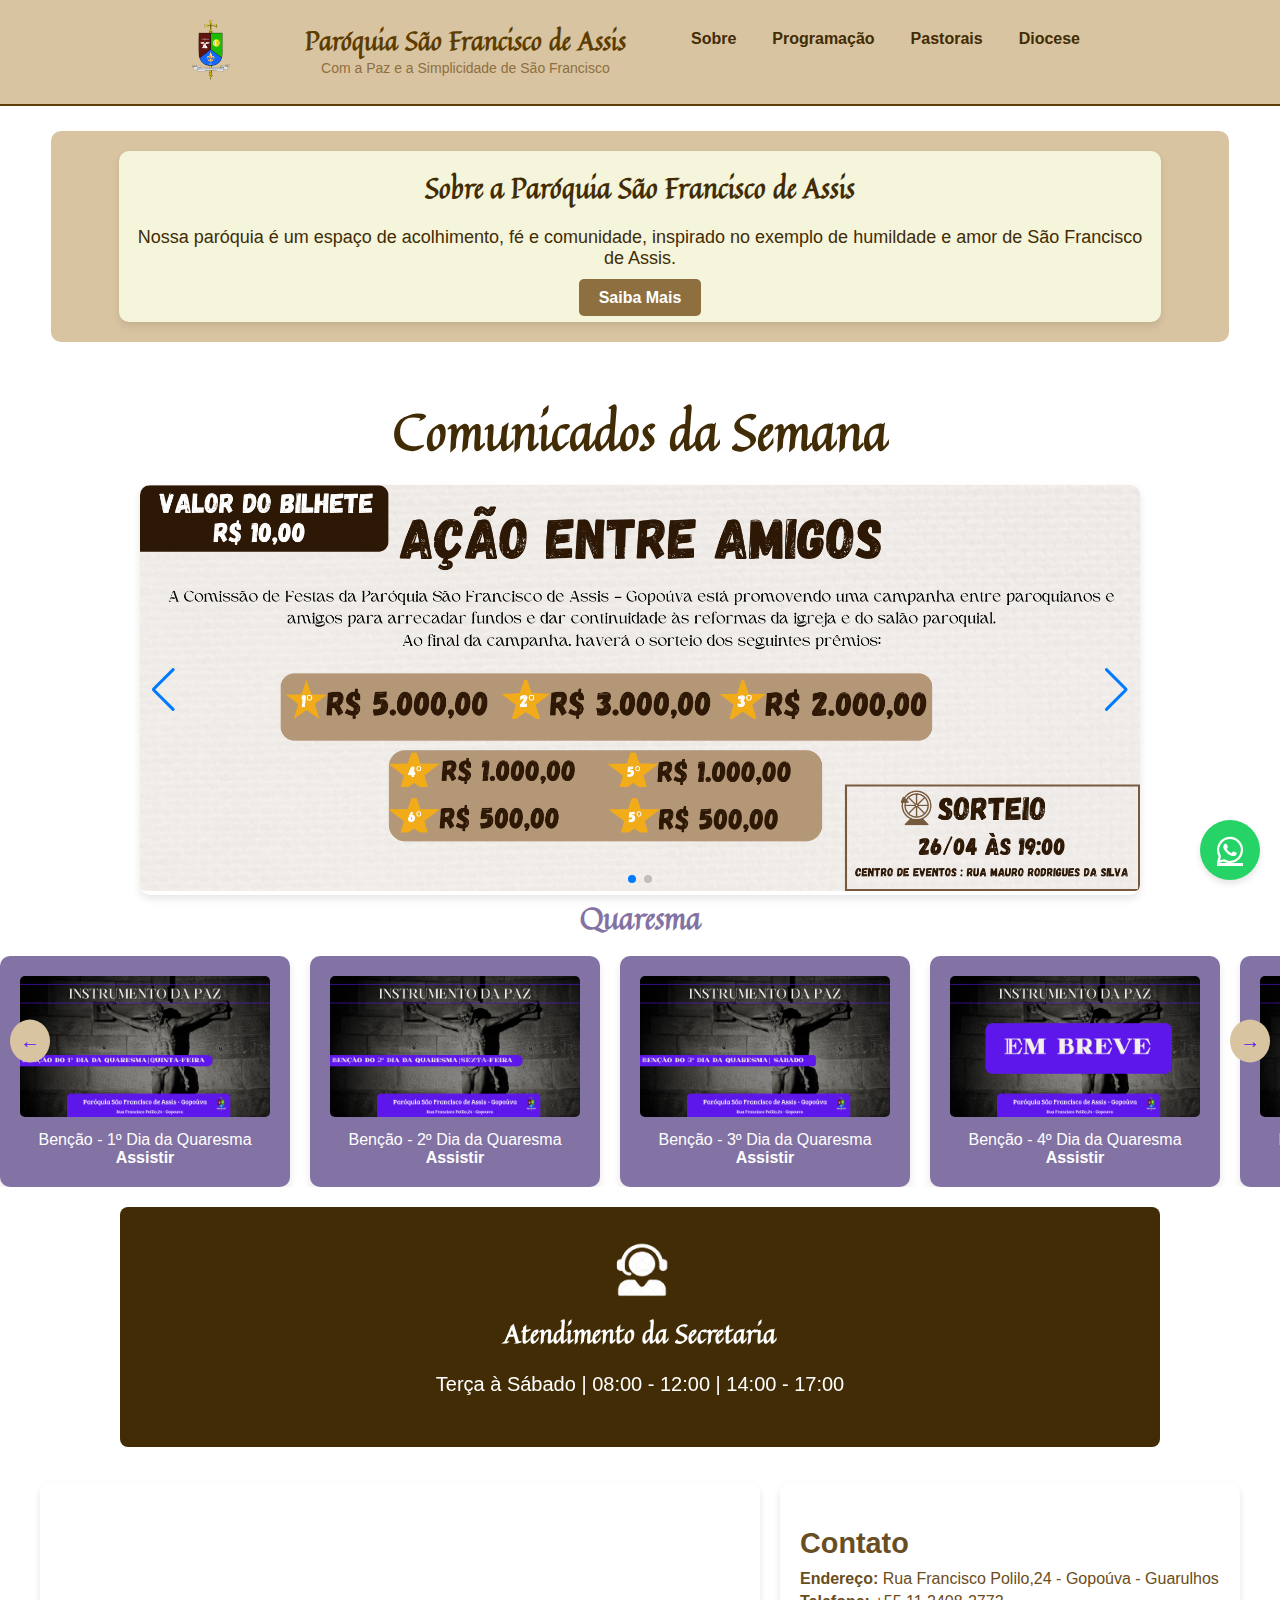
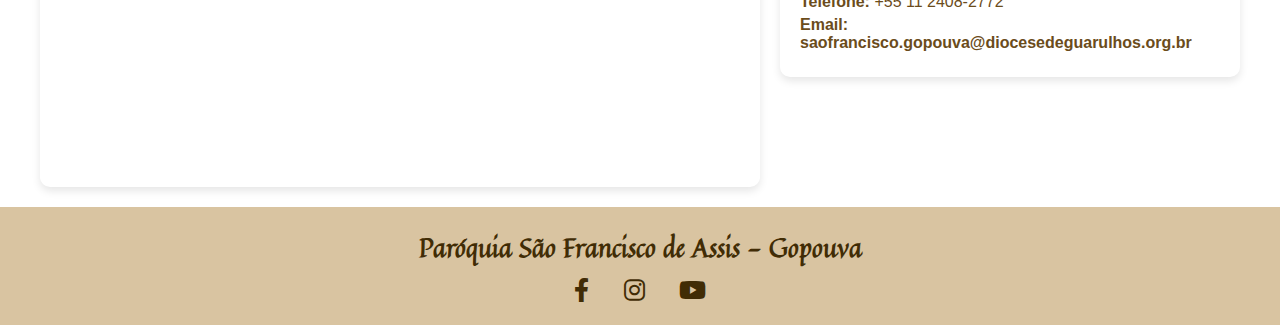
<file: index.html>
<!DOCTYPE html>
<html lang="pt-br">
<head>
    <meta charset="UTF-8">
    <meta name="viewport" content="width=device-width, initial-scale=1.0">
    <title>Paróquia São Francisco de Assis</title>
    <link rel="stylesheet" href="styles.css">
    <link href="https://cdnjs.cloudflare.com/ajax/libs/font-awesome/6.0.0-beta3/css/all.min.css" rel="stylesheet">
    <link href="https://fonts.googleapis.com/css2?family=Quintessential&display=swap" rel="stylesheet">
    <link rel="stylesheet" href="https://cdn.jsdelivr.net/npm/swiper@11/swiper-bundle.min.css">
    <script src="https://cdn.jsdelivr.net/npm/swiper@11/swiper-bundle.min.js"></script>
    <link rel="icon" href="img/favicon-16x16.png" type="image/png">
</head>
<body>
    <header>
        <div class="container">
          <div class="logo">
              <img src="img/logo.png" alt="Logo da Paróquia São Francisco de Assis">
          </div>
          <div class="site-title">
            <h2 class="titulo-destaque"><a href="index.html" class="parish-link">Paróquia São Francisco de Assis</a></h2>
            <p>Com a Paz e a Simplicidade de São Francisco</p>
          </div>
          <button class="mobile-menu-button" onclick="toggleMenu()">&#9776;</button>
    
          <nav class="menu">
            <ul class="menu-list">
                <li>
                    <a href="#">Sobre</a>
                    <ul class="dropdown-content">
                        <li><a href="sobre.html">Paróquia</a></li>
                        <li><a href="clero.html">O Clero</a></li>
                        <li><a href="padroeiro.html">O Padroeiro</a></li>
                    </ul>
                </li>
                <li><a href="programacao.html">Programação</a></li>
                <li>
                    <a href="#">Pastorais</a>
                    <ul class="dropdown-content">
                        <li><a href="pastorais.html">Pastorais</a></li>
                        <li><a href="movimentos.html">Movimentos e Equipes</a></li>
                        <li><a href="acoes.html">Ações Sociais</a></li>

                    </ul>
                </li>
                <li><a href="https://diocesedeguarulhos.org.br/">Diocese</a></li>
            </ul>
        </nav>
    
      </div>  
    </header>
    
    <!-- Seção sobre a paróquia -->
    <section class="about-parish">
        <div class="texto-container">            
            <h2 class="titulo-destaque">Sobre a Paróquia São Francisco de Assis</h2>
            <p>Nossa paróquia é um espaço de acolhimento, fé e comunidade, inspirado no exemplo de humildade e amor
                de São Francisco de Assis.
            </p>
            <a href="sobre.html" class="btn">Saiba Mais</a>
        </div>
    </section>

    <!-- Seção de acontecimentos da semana -->
   <!-- Adicione o link do Swiper.js no head do HTML -->
<link rel="stylesheet" href="https://cdn.jsdelivr.net/npm/swiper@11/swiper-bundle.min.css">
<script src="https://cdn.jsdelivr.net/npm/swiper@11/swiper-bundle.min.js"></script>

<section class="weekly-events">
    <div class="container">
        <h2 class="titulo-destaque">Comunicados da Semana</h2>
        <div class="swiper mySwiper">
            <div class="swiper-wrapper">
                <div class="swiper-slide"><img src="img/banner_ação.png" alt="Evento 1"></div>
                <div class="swiper-slide"><img src="img/misericordia.png" alt="Evento 2"></div>
            </div>
            <!-- Botões de navegação -->
            <div class="swiper-button-next"></div>
            <div class="swiper-button-prev"></div>
            <!-- Paginação -->
            <div class="swiper-pagination"></div>
        </div>
    </div>
</section>

    <!-- Seção da Quaresma -->
    <div class="weekly-events_quaresma">
        <h2 class = "titulo-destaque">Quaresma</h2>
        <div class="carousel-container">
            <button class="carousel-prev">←</button>
            <div class="events-list_quaresma">
                <div class="event-item_quaresma">
                    <img src="img/1º.png" alt="Evento 1">
                    <p>Benção - 1º Dia da Quaresma</p>
                    <a href="https://youtu.be/PxyUvkh27Vs?si=4qPpBkr817weQ1QY">Assistir</a>
                </div>
                <div class="event-item_quaresma">
                    <img src="img/2º.png" alt="Evento 2">
                    <p>Benção - 2º Dia da Quaresma</p>
                    <a href="https://youtu.be/ciZUfVFXSUs?si=TWWZqSLngGluTeG3">Assistir</a>
                </div>
                <div class="event-item_quaresma">
                    <img src="img/3º.png" alt="Evento 3">
                    <p>Benção - 3º Dia da Quaresma</p>
                    <a href="https://youtu.be/GjlzqRXJWOQ">Assistir</a>
                </div>
                <div class="event-item_quaresma">
                    <img src="img/breve.png" alt="Evento 3">
                    <p>Benção - 4º Dia da Quaresma</p>
                    <a href="https://youtu.be/GjlzqRXJWOQ">Assistir</a>
                </div>
                <div class="event-item_quaresma">
                    <img src="img/breve.png" alt="Evento 3">
                    <p>Benção - 5º Dia da Quaresma</p>
                    <a href="https://youtu.be/GjlzqRXJWOQ">Assistir</a>
                </div>
            </div>
            <button class="carousel-next">→</button>
        </div>
    </div>
    
    


    <div class="card-container">
        <div class="card">
            <div class="front">
                <img src= "img/secretaria.png">
                <h2 class="titulo-destaque1">Atendimento da Secretaria</h2>
                <p>Terça à Sábado | 08:00 - 12:00 | 14:00 - 17:00</p>
            </div>

            <div class="back">
                <img src="img/igreja-icon.png">
                <div class="info">
                    <h2 class="titulo-destaque">Confissões e atendimento do Padre</h2>
                    <p>Agendando na secretaria paroquial.</p>
                </div>
                
            </div>
            
        </div>
    </div>
<br><br>
<!-- Ícone do WhatsApp -->
<a href="https://wa.me/551124082772" class="whatsapp-icon" target="_blank" aria-label="Entre em contato pelo WhatsApp">
    <i class="fab fa-whatsapp"></i>
</a>


<div class="mapa-container">
<div class="map-container">
    <iframe 
        src="https://www.google.com/maps/embed?pb=!1m18!1m12!1m3!1d272.0243961309653!2d-46.54920531100555!3d-23.46373112752365!2m3!1f0!2f0!3f0!3m2!1i1024!2i768!4f13.1!3m3!1m2!1s0x94cef5739faea933%3A0xc653cd3306a146e0!2sPar%C3%B3quia%20S%C3%A3o%20Francisco%20de%20Assis!5e0!3m2!1spt-BR!2sbr!4v1737912767642!5m2!1spt-BR!2sbr" width="400" height="300" 
        width="100%" 
        height="100%" 
        style="border:0;" 
        allowfullscreen="" 
        loading="lazy">
    </iframe>
</div>

<div class="contato-container">
    <h2>Contato</h2>
    <p><strong>Endereço:</strong> Rua Francisco Polilo,24 - Gopoúva - Guarulhos</p>
    <p><strong>Telefone:</strong> +55 11 2408-2772</a></p>
    <p><strong>Email:</strong> <a href="mailto:saofrancisco.gopouva@diocesedeguarulhos.org.br">saofrancisco.gopouva@diocesedeguarulhos.org.br</a></p>
</div>
</div>

<footer>
    <div class="container">
        <h2 class="titulo-destaque">Paróquia São Francisco de Assis - Gopouva</h2>
        <div class="social-icons">
            <a href="https://www.facebook.com/saofranciscogopouva" target="_blank"><i class="fab fa-facebook-f"></i></a>
            <a href="https://www.instagram.com/saofranciscogopouva?igsh=MWNoNGNpdzNkYzV6bw==" target="_blank"><i class="fab fa-instagram"></i></a>
            <a href="https://www.youtube.com/@paroquiasaofranciscodeassisgop" target="_blank"><i class="fab fa-youtube"></i></a>
        </div>
    </div>
</footer>

<script>
    function toggleMenu() {
      const menu = document.querySelector('.menu');
      menu.classList.toggle('active'); // Ativa ou desativa o menu no mobile
  }
  
  // Adiciona funcionalidade de clique para exibir/ocultar submenus no mobile
  document.querySelectorAll('.menu-list > li > a').forEach(link => {
      link.addEventListener('click', function (e) {
          const parentLi = this.parentElement;
          const submenu = parentLi.querySelector('.dropdown-content');
  
          if (submenu) {
              e.preventDefault();
              parentLi.classList.toggle('open'); // Alterna a exibição do submenu
          }
      });
  });
  
  // CARROSSEL 
  document.addEventListener("DOMContentLoaded", function () {
    const prevButton = document.querySelector(".carousel-prev");
    const nextButton = document.querySelector(".carousel-next");
    const eventsList = document.querySelector(".events-list_quaresma");
    const items = document.querySelectorAll(".event-item_quaresma");
    let index = 0;

    function updateCarousel() {
        const offset = -index * 250; // Ajuste conforme o tamanho dos itens
        eventsList.style.transform = `translateX(${offset}px)`;
    }

    nextButton.addEventListener("click", () => {
        if (index < items.length - 1) {
            index++;
        } else {
            index = 0; // Volta ao início
        }
        updateCarousel();
    });

    prevButton.addEventListener("click", () => {
        if (index > 0) {
            index--;
        } else {
            index = items.length - 1; // Vai para o último item
        }
        updateCarousel();
    });
});


//banner 
var swiper = new Swiper(".mySwiper", {
        loop: true,
        autoplay: {
            delay: 3000,
            disableOnInteraction: false,
        },
        navigation: {
            nextEl: ".swiper-button-next",
            prevEl: ".swiper-button-prev",
        },
        pagination: {
            el: ".swiper-pagination",
            clickable: true,
        },
    });

  </script>
  

</body>

</html>
</file>
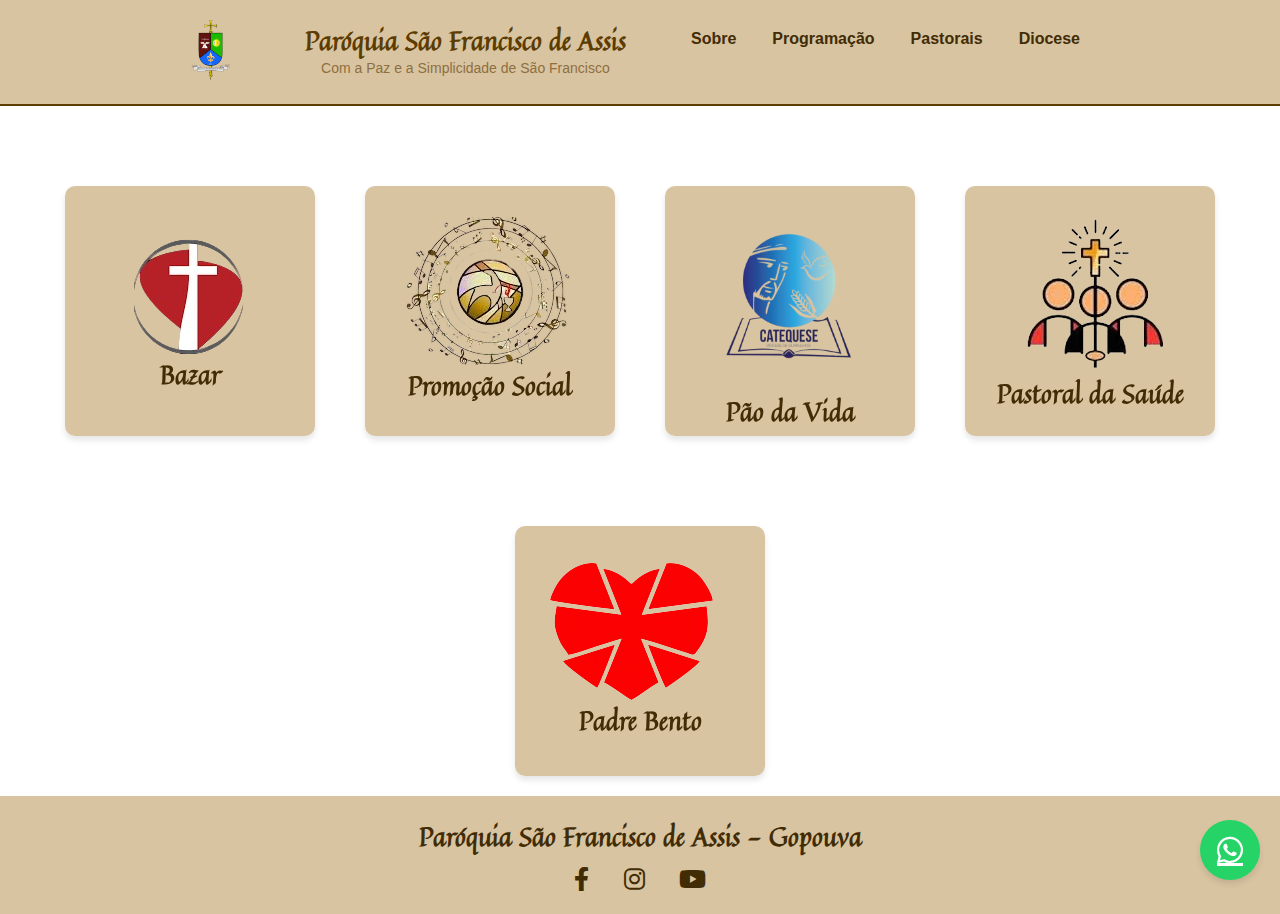
<file: acoes.html>
<!DOCTYPE html>
<html lang="pt-br">
<head>
    <meta charset="UTF-8">
    <meta name="viewport" content="width=device-width, initial-scale=1.0">
    <title>Paróquia São Francisco de Assis</title>
    <link rel="stylesheet" href="stylespastoral.css">
    <link href="https://cdnjs.cloudflare.com/ajax/libs/font-awesome/6.0.0-beta3/css/all.min.css" rel="stylesheet">
    <link href="https://fonts.googleapis.com/css2?family=Quintessential&display=swap" rel="stylesheet">
    <link rel="icon" href="img/favicon-16x16.png" type="image/png">
</head>
<body>
  <header>
    <div class="container">
      <div class="logo">
          <img src="img/logo.png" alt="Logo da Paróquia São Francisco de Assis">
      </div>
      <div class="site-title">
        <h2 class="titulo-destaque"><a href="index.html" class="parish-link">Paróquia São Francisco de Assis</a></h2>
        <p>Com a Paz e a Simplicidade de São Francisco</p>
      </div>
      <button class="mobile-menu-button" onclick="toggleMenu()">&#9776;</button>

      <nav class="menu">
        <ul class="menu-list">
            <li>
                <a href="#">Sobre</a>
                <ul class="dropdown-content">
                    <li><a href="sobre.html">Paróquia</a></li>
                    <li><a href="clero.html">O Clero</a></li>
                    <li><a href="padroeiro.html">O Padroeiro</a></li>
                </ul>
            </li>
            <li><a href="programacao.html">Programação</a></li>
            <li>
                <a href="#">Pastorais</a>
                <ul class="dropdown-content">
                    <li><a href="pastorais.html">Pastorais</a></li>
                    <li><a href="movimentos.html">Movimentos e Equipes</a></li>
                    <li><a href="acoes.html">Ações Sociais</a></li>

                </ul>
            </li>
            <li><a href="https://diocesedeguarulhos.org.br/">Diocese</a></li>
        </ul>
    </nav>

  </div>  
</header>

<br><br>
<main>
    <!-- Seção de cards -->
    <div class="pastorais-container">
        <div class="pastoral">
          <div class="pastoral-inner">
            <div class="pastoral-front">
              <img src="img/apostolado.png" alt="Apostolado">
              <p class="titulo-destaque">Bazar</p>
            </div>
            <div class="pastoral-back">
              <div class="texto-container">  
                <p>Conferir as datas</p>
              </div>
            </div>
          </div>
        </div>

        <div class="pastoral">
          <div class="pastoral-inner">
            <div class="pastoral-front">
              <img src="img/canto.png" alt="Canto Litúrgico">
              <p class="titulo-destaque">Promoção Social</p>
            </div>
            <div class="pastoral-back">
              <div class="texto-container"> 
                <p>Responsáveis pelo canto durante celebrações, enriquecendo a espiritualidade 
                 através da música.</p>
              </div>
            </div>
          </div>
        </div>

        <div class="pastoral">
          <div class="pastoral-inner">
            <div class="pastoral-front">
              <img src="img/catequese.png" alt="Catequese">
              <p class="titulo-destaque">Pão da Vida</p>
            </div>
            <div class="pastoral-back">
              <div class="texto-container">  
                <p>Preparação de crianças, jovens e adultos para sacramentos 
                  como Comunhão e Crisma.</p>
              </div>
            </div>
          </div>
        </div>

        <div class="pastoral">
          <div class="pastoral-inner">
            <div class="pastoral-front">
              <img src="img/coroinha.png" alt="Coroinhas">
              <p class="titulo-destaque">Pastoral da Saúde</p>
            </div>
            <div class="pastoral-back">
              <div class="texto-container">  
                <p>Auxiliam nas celebrações litúrgicas e aprendem sobre a 
                  liturgia da Igreja.</p>
              </div>
            </div>
          </div>
        </div>
    </div>

    <!-- Linha 2 de cards -->
    <div class="pastorais-container">
        <div class="pastoral">
          <div class="pastoral-inner">
            <div class="pastoral-front">
              <img src="img/dizimo.png" alt="Dízimo">
              <p class="titulo-destaque">Padre Bento</p>
            </div>
            <div class="pastoral-back">
              <div class="texto-container">  
                <p>Contribui para as necessidades materiais da Igreja.</p>
              </div>
            </div>
          </div>
        </div>

        
    </div>
</main>

<!-- Ícone do WhatsApp -->
<a href="https://wa.me/551124082772" class="whatsapp-icon" target="_blank" aria-label="Entre em contato pelo WhatsApp">
  <i class="fab fa-whatsapp"></i>
</a>

<footer>
    <div class="container">
        <h2 class="titulo-destaque">Paróquia São Francisco de Assis - Gopouva</h2>
        <div class="social-icons">
            <a href="https://www.facebook.com/saofranciscogopouva" target="_blank"><i class="fab fa-facebook-f"></i></a>
            <a href="https://www.instagram.com/saofranciscogopouva" target="_blank"><i class="fab fa-instagram"></i></a>
            <a href="https://www.youtube.com/@paroquiasaofranciscodeassisgop" target="_blank"><i class="fab fa-youtube"></i></a>
        </div>
    </div>
</footer>

<script>
  function toggleMenu() {
    const menu = document.querySelector('.menu');
    menu.classList.toggle('active'); // Ativa ou desativa o menu no mobile
}

// Adiciona funcionalidade de clique para exibir/ocultar submenus no mobile
document.querySelectorAll('.menu-list > li > a').forEach(link => {
    link.addEventListener('click', function (e) {
        const parentLi = this.parentElement;
        const submenu = parentLi.querySelector('.dropdown-content');

        if (submenu) {
            e.preventDefault();
            parentLi.classList.toggle('open'); // Alterna a exibição do submenu
        }
    });
});


</script>

</body>
</html>
</file>
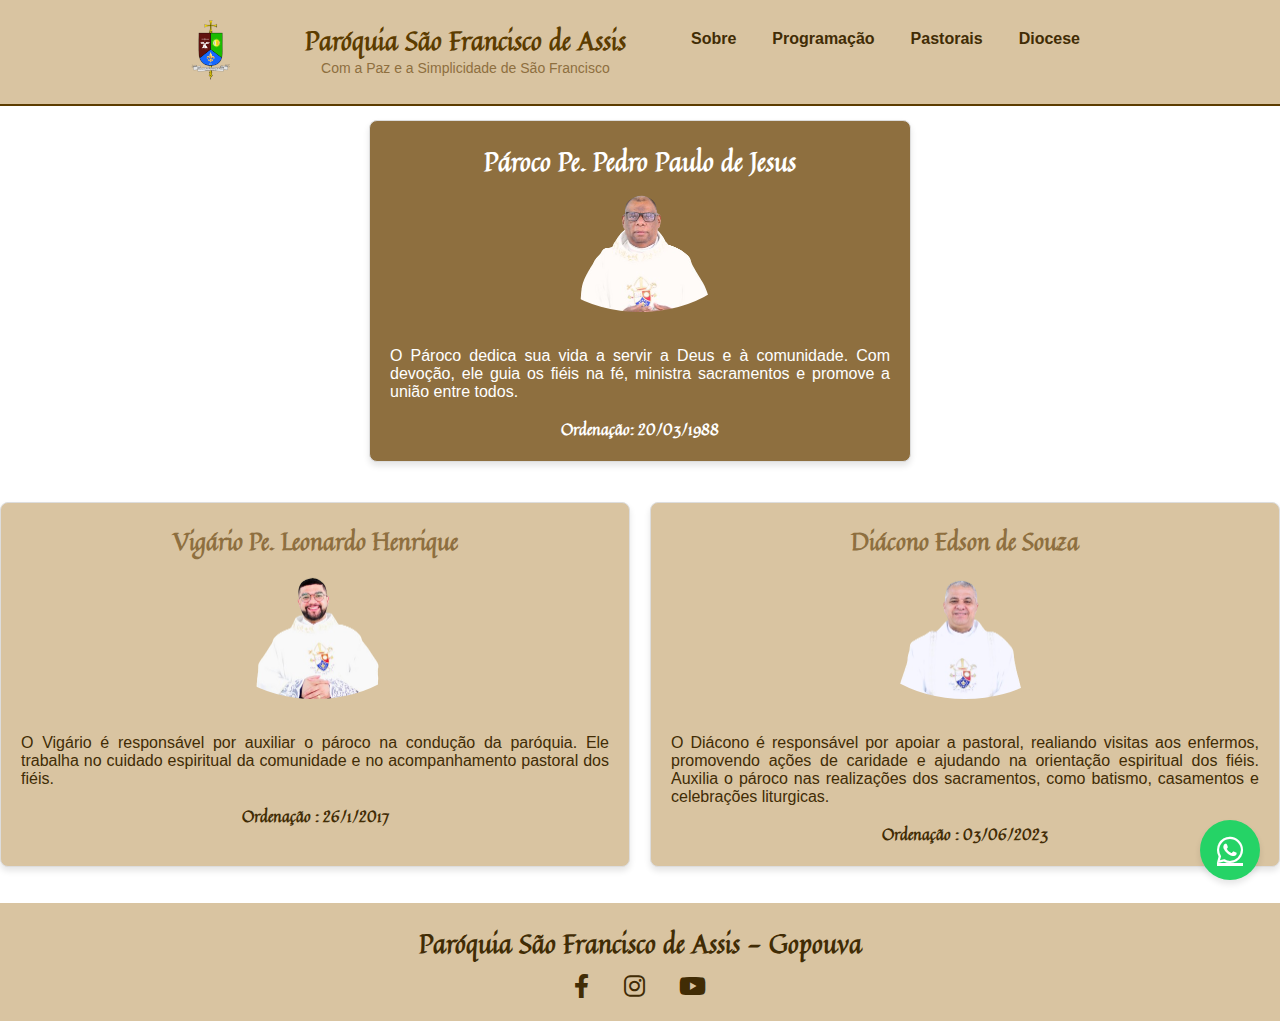
<file: clero.html>
<!DOCTYPE html>
<html lang="pt-br">
<head>
    <meta charset="UTF-8">
    <meta name="viewport" content="width=device-width, initial-scale=1.0">
    <title>Paróquia São Francisco de Assis</title>
    <link rel="stylesheet" href="styles.css">
    <link href="https://cdnjs.cloudflare.com/ajax/libs/font-awesome/6.0.0-beta3/css/all.min.css" rel="stylesheet">
    <link href="https://fonts.googleapis.com/css2?family=Quintessential&display=swap" rel="stylesheet">
    <link rel="icon" href="img/favicon-16x16.png" type="image/png">

</head>
<body>
    <header>
        <div class="container">
          <div class="logo">
              <img src="img/logo.png" alt="Logo da Paróquia São Francisco de Assis">
          </div>
          <div class="site-title">
            <h2 class="titulo-destaque"><a href="index.html" class="parish-link">Paróquia São Francisco de Assis</a></h2>
            <p>Com a Paz e a Simplicidade de São Francisco</p>
          </div>
          <button class="mobile-menu-button" onclick="toggleMenu()">&#9776;</button>
    
          <nav class="menu">
            <ul class="menu-list">
                <li>
                    <a href="#">Sobre</a>
                    <ul class="dropdown-content">
                        <li><a href="sobre.html">Paróquia</a></li>
                        <li><a href="clero.html">O Clero</a></li>
                        <li><a href="padroeiro.html">O Padroeiro</a></li>
                    </ul>
                </li>
                <li><a href="programacao.html">Programação</a></li>
                <li>
                    <a href="#">Pastorais</a>
                    <ul class="dropdown-content">
                        <li><a href="pastorais.html">Pastorais</a></li>
                        <li><a href="movimentos.html">Movimentos e Equipes</a></li>
                        <li><a href="acoes.html">Ações Sociais</a></li>

                    </ul>
                </li>
                <li><a href="https://diocesedeguarulhos.org.br/">Diocese</a></li>
            </ul>
        </nav>
    
      </div>  
    </header>
    
    
     <!-- Seção sobre o padre -->
    <section class="about-priest">
        <div class="container">
            <div class="priest-box">
                <h2 class="titulo-destaque1">Pároco Pe. Pedro Paulo de Jesus</h2>
                <img src="img/pe_pedro.png" alt="Foto do Padre">
                <p style="text-align: justify;">
                    O Pároco dedica sua vida a servir a Deus e à comunidade. 
                 Com devoção, ele guia os fiéis na fé, ministra sacramentos e promove a união entre todos.
                </p>
            <p class="titulo-destaque1">Ordenação: 20/03/1988</p>
        </div>
    </div>
    </section>


    <section class="about-team">
        <div class="container">
            <div class="team-section">
                <!-- Caixa do Vigário -->
                <div class="team-box">
                    <h3 class="titulo-destaque">Vigário Pe. Leonardo Henrique</h3>
                    <img src="img/pe_leonardo.png" alt="Foto do Vigário">
                    <p style="text-align: justify;">
                        O Vigário é responsável por auxiliar o pároco na condução da paróquia. 
                        Ele trabalha no cuidado espiritual da comunidade e no acompanhamento pastoral 
                        dos fiéis.
                    </p>
                    <p class="titulo-destaque">Ordenação : 26/1/2017 </p>
                </div>
                <!-- Caixa do Diácono -->
                <div class="team-box">
                    <h3 class="titulo-destaque">Diácono Edson de Souza</h3>
                    <img src="img/diacono.png" alt="Foto do Diácono">
                    <p style="text-align: justify;">
                        O Diácono é responsável por apoiar a pastoral, realiando visitas aos enfermos, promovendo
                        ações de caridade e ajudando na orientação espiritual dos fiéis.
                        Auxilia o pároco nas realizações dos sacramentos, como batismo, casamentos e celebrações liturgicas.
                    </p>
                    <p class="titulo-destaque">Ordenação : 03/06/2023</p>
                </div>
            </div>
        </div>
    </section><br><br>

    <!-- Ícone do WhatsApp -->
<a href="https://wa.me/551124082772" class="whatsapp-icon" target="_blank" aria-label="Entre em contato pelo WhatsApp">
    <i class="fab fa-whatsapp"></i>
</a>

    <footer>
        <div class="container">
            <h2 class="titulo-destaque">Paróquia São Francisco de Assis - Gopouva</h2>
            <div class="social-icons">
                <a href="https://www.facebook.com/saofranciscogopouva" target="_blank"><i class="fab fa-facebook-f"></i></a>
                <a href="https://www.instagram.com/saofranciscogopouva?igsh=MWNoNGNpdzNkYzV6bw==" target="_blank"><i class="fab fa-instagram"></i></a>
                <a href="https://www.youtube.com/@paroquiasaofranciscodeassisgop" target="_blank"><i class="fab fa-youtube"></i></a>
            </div>
        </div>
    </footer>

    <script>
        function toggleMenu() {
          const menu = document.querySelector('.menu');
          menu.classList.toggle('active'); // Ativa ou desativa o menu no mobile
      }
      
      // Adiciona funcionalidade de clique para exibir/ocultar submenus no mobile
      document.querySelectorAll('.menu-list > li > a').forEach(link => {
          link.addEventListener('click', function (e) {
              const parentLi = this.parentElement;
              const submenu = parentLi.querySelector('.dropdown-content');
      
              if (submenu) {
                  e.preventDefault();
                  parentLi.classList.toggle('open'); // Alterna a exibição do submenu
              }
          });
      });
      
      
      </script>

</body>
</html>
</file>
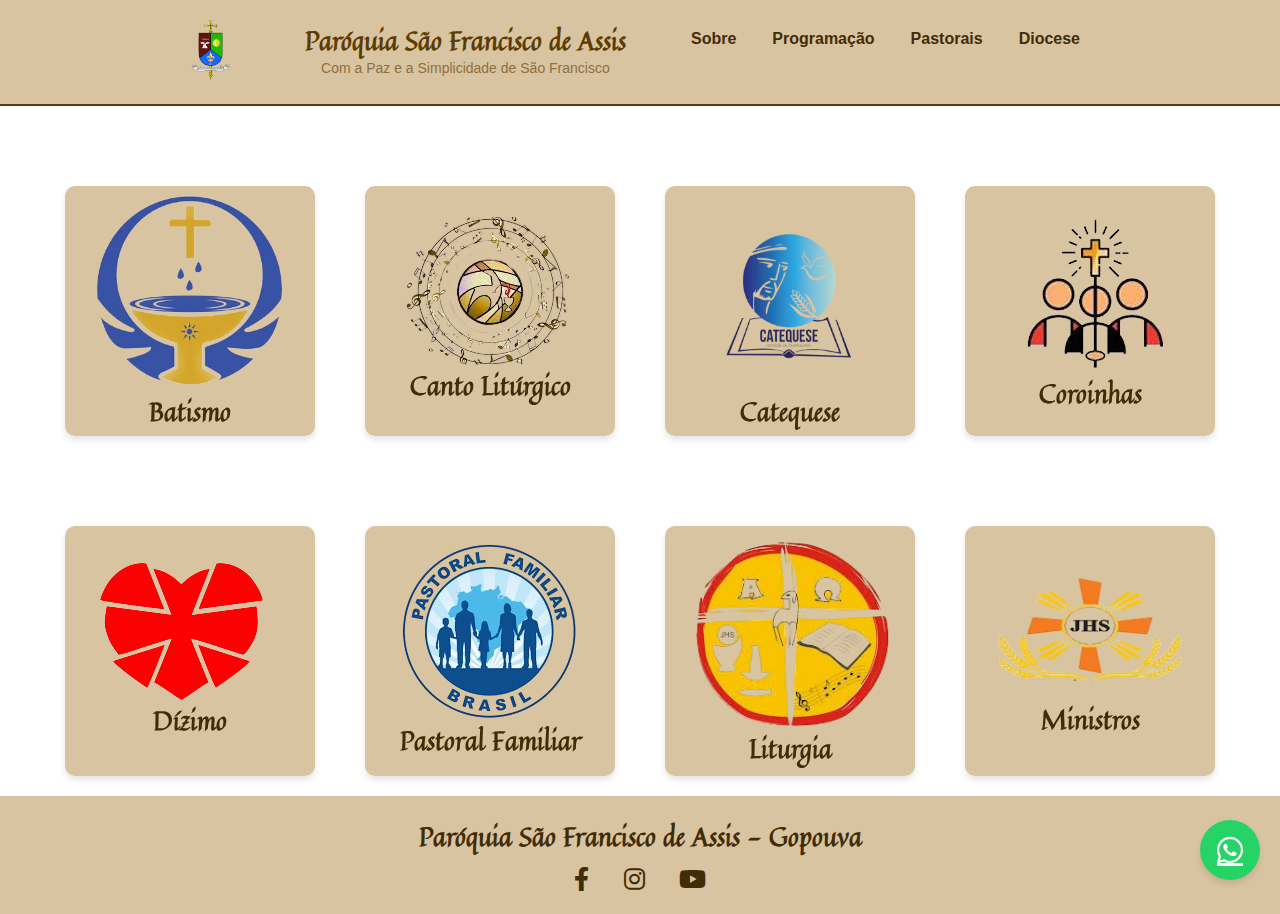
<file: pastorais.html>
<!DOCTYPE html>
<html lang="pt-br">
<head>
    <meta charset="UTF-8">
    <meta name="viewport" content="width=device-width, initial-scale=1.0">
    <title>Paróquia São Francisco de Assis</title>
    <link rel="stylesheet" href="stylespastoral.css">
    <link href="https://cdnjs.cloudflare.com/ajax/libs/font-awesome/6.0.0-beta3/css/all.min.css" rel="stylesheet">
    <link href="https://fonts.googleapis.com/css2?family=Quintessential&display=swap" rel="stylesheet">
    <link rel="icon" href="img/favicon-16x16.png" type="image/png">
</head>
<body>
  <header>
    <div class="container">
      <div class="logo">
          <img src="img/logo.png" alt="Logo da Paróquia São Francisco de Assis">
      </div>
      <div class="site-title">
        <h2 class="titulo-destaque"><a href="index.html" class="parish-link">Paróquia São Francisco de Assis</a></h2>
        <p>Com a Paz e a Simplicidade de São Francisco</p>
      </div>
      <button class="mobile-menu-button" onclick="toggleMenu()">&#9776;</button>

      <nav class="menu">
        <ul class="menu-list">
            <li>
                <a href="#">Sobre</a>
                <ul class="dropdown-content">
                    <li><a href="sobre.html">Paróquia</a></li>
                    <li><a href="clero.html">O Clero</a></li>
                    <li><a href="padroeiro.html">O Padroeiro</a></li>
                </ul>
            </li>
            <li><a href="programacao.html">Programação</a></li>
            <li>
                <a href="#">Pastorais</a>
                <ul class="dropdown-content">
                    <li><a href="pastorais.html">Pastorais</a></li>
                    <li><a href="movimentos.html">Movimentos e Equipes</a></li>
                    <li><a href="acoes.html">Ações Sociais</a></li>

                </ul>
            </li>
            <li><a href="https://diocesedeguarulhos.org.br/">Diocese</a></li>
        </ul>
    </nav>

  </div>  
</header>

<br><br>
<main>
    <!-- Seção de cards -->
    <div class="pastorais-container">
        <div class="pastoral">
          <div class="pastoral-inner">
            <div class="pastoral-front">
              <img src="img/batismo.png" alt="Batismo">
              <p class="titulo-destaque">Batismo</p>
            </div>
            <div class="pastoral-back">
              <div class="texto-container">  
                <p>Conferir as datas</p>
              </div>
            </div>
          </div>
        </div>

        <div class="pastoral">
          <div class="pastoral-inner">
            <div class="pastoral-front">
              <img src="img/canto.png" alt="Canto Litúrgico">
              <p class="titulo-destaque">Canto Litúrgico</p>
            </div>
            <div class="pastoral-back">
              <div class="texto-container"> 
                <p>Responsáveis pelo canto durante celebrações, enriquecendo a espiritualidade 
                 através da música.</p>
              </div>
            </div>
          </div>
        </div>

        <div class="pastoral">
          <div class="pastoral-inner">
            <div class="pastoral-front">
              <img src="img/catequese.png" alt="Catequese">
              <p class="titulo-destaque">Catequese</p>
            </div>
            <div class="pastoral-back">
              <div class="texto-container">  
                <p>Preparação de crianças, jovens e adultos para sacramentos 
                  como Comunhão e Crisma.</p>
              </div>
            </div>
          </div>
        </div>

        <div class="pastoral">
          <div class="pastoral-inner">
            <div class="pastoral-front">
              <img src="img/coroinha.png" alt="Coroinhas">
              <p class="titulo-destaque">Coroinhas</p>
            </div>
            <div class="pastoral-back">
              <div class="texto-container">  
                <p>Auxiliam nas celebrações litúrgicas e aprendem sobre a 
                  liturgia da Igreja.</p>
              </div>
            </div>
          </div>
        </div>
    </div>

    <!-- Linha 2 de cards -->
    <div class="pastorais-container">
        <div class="pastoral">
          <div class="pastoral-inner">
            <div class="pastoral-front">
              <img src="img/dizimo.png" alt="Dízimo">
              <p class="titulo-destaque">Dízimo</p>
            </div>
            <div class="pastoral-back">
              <div class="texto-container">  
                <p>Contribui para as necessidades materiais da Igreja.</p>
              </div>
            </div>
          </div>
        </div>

        <div class="pastoral">
          <div class="pastoral-inner">
            <div class="pastoral-front">
              <img src="img/familiar.png" alt="Pastoral Familiar">
              <p class="titulo-destaque">Pastoral Familiar</p>
            </div>
            <div class="pastoral-back">
              <div class="texto-container">  
                <p>Apoia as famílias em suas jornadas de fé e crescimento espiritual.</p>
              </div>
            </div>
          </div>
        </div>

        <div class="pastoral">
          <div class="pastoral-inner">
            <div class="pastoral-front">
              <img src="img/liturgia.png" alt="Liturgia">
              <p class="titulo-destaque">Liturgia</p>
            </div>
            <div class="pastoral-back">
              <div class="texto-container">  
                <p>Organiza as celebrações litúrgicas, garantindo a reverência e o significado espiritual.</p>
              </div>
            </div>
          </div>
        </div>

        <div class="pastoral">
          <div class="pastoral-inner">
            <div class="pastoral-front">
              <img src="img/ministros.png" alt="Ministros">
              <p class="titulo-destaque">Ministros</p>
            </div>
            <div class="pastoral-back">
              <div class="texto-container">  
                <p>Distribuem a Eucaristia e oferecem suporte espiritual aos fiéis.</p>
              </div>
            </div>
          </div>
        </div>
    </div>
</main>

<!-- Ícone do WhatsApp -->
<a href="https://wa.me/551124082772" class="whatsapp-icon" target="_blank" aria-label="Entre em contato pelo WhatsApp">
  <i class="fab fa-whatsapp"></i>
</a>

<footer>
    <div class="container">
        <h2 class="titulo-destaque">Paróquia São Francisco de Assis - Gopouva</h2>
        <div class="social-icons">
            <a href="https://www.facebook.com/saofranciscogopouva" target="_blank"><i class="fab fa-facebook-f"></i></a>
            <a href="https://www.instagram.com/saofranciscogopouva" target="_blank"><i class="fab fa-instagram"></i></a>
            <a href="https://www.youtube.com/@paroquiasaofranciscodeassisgop" target="_blank"><i class="fab fa-youtube"></i></a>
        </div>
    </div>
</footer>

<script>
  function toggleMenu() {
    const menu = document.querySelector('.menu');
    menu.classList.toggle('active'); // Ativa ou desativa o menu no mobile
}

// Adiciona funcionalidade de clique para exibir/ocultar submenus no mobile
document.querySelectorAll('.menu-list > li > a').forEach(link => {
    link.addEventListener('click', function (e) {
        const parentLi = this.parentElement;
        const submenu = parentLi.querySelector('.dropdown-content');

        if (submenu) {
            e.preventDefault();
            parentLi.classList.toggle('open'); // Alterna a exibição do submenu
        }
    });
});


</script>

</body>
</html>
</file>
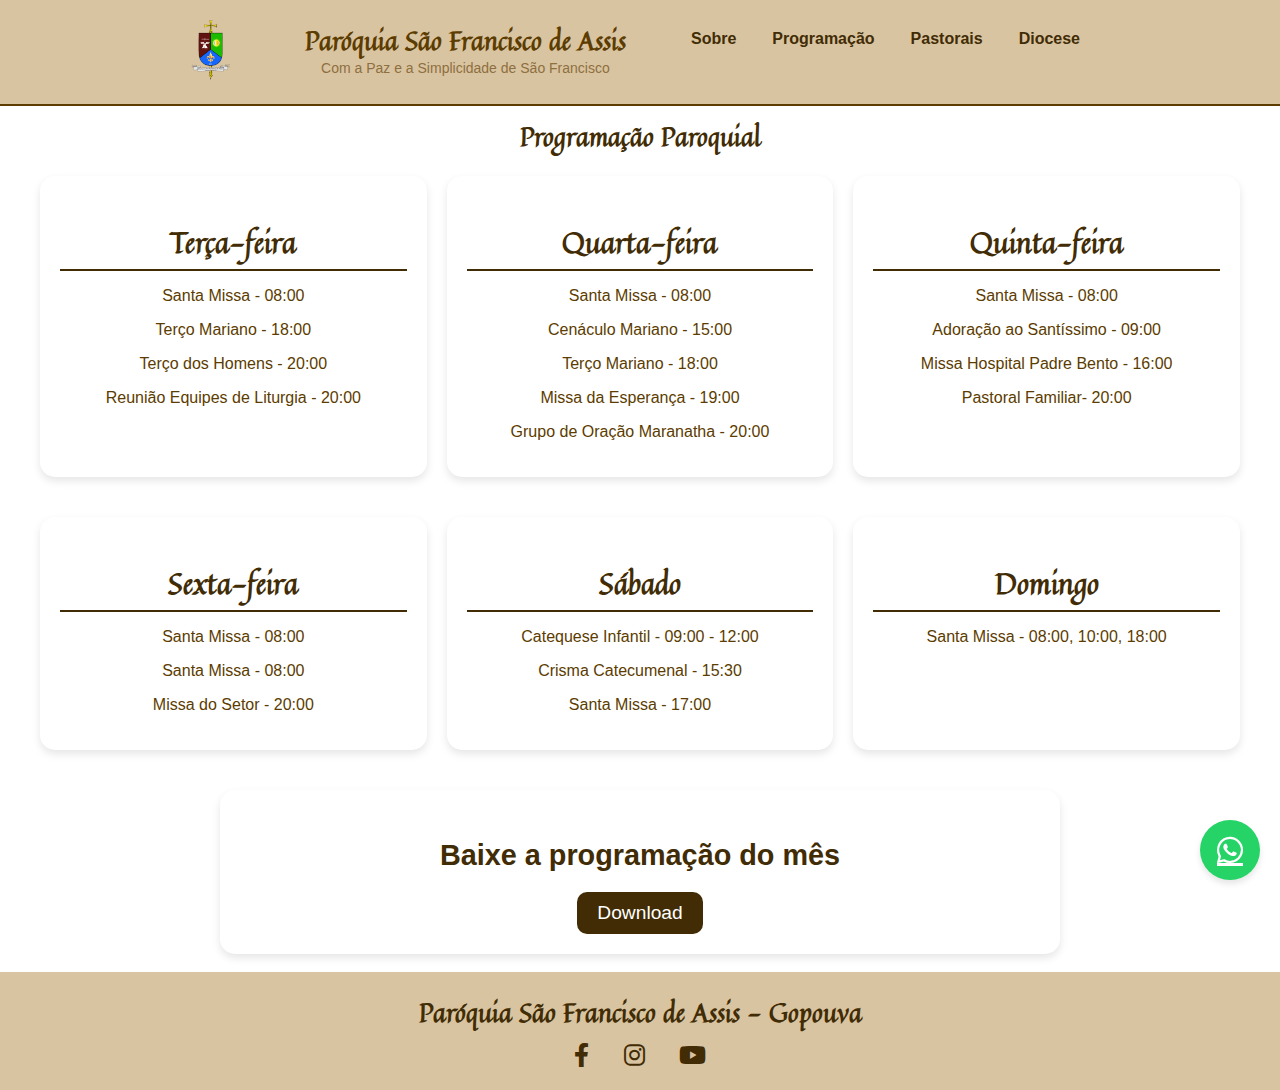
<file: programacao.html>
<!DOCTYPE html>
<html lang="pt-br">
<head>
    <meta charset="UTF-8">
    <meta name="viewport" content="width=device-width, initial-scale=1.0">
    <title>Paróquia São Francisco de Assis</title>
    <link rel="stylesheet" href="styles.css">
    <link href="https://cdnjs.cloudflare.com/ajax/libs/font-awesome/6.0.0-beta3/css/all.min.css" rel="stylesheet">
    <link href="https://fonts.googleapis.com/css2?family=Quintessential&display=swap" rel="stylesheet">
    <link rel="icon" href="img/favicon-16x16.png" type="image/png">

</head>
<body>
    <header>
        <div class="container">
          <div class="logo">
              <img src="img/logo.png" alt="Logo da Paróquia São Francisco de Assis">
          </div>
          <div class="site-title">
            <h2 class="titulo-destaque"><a href="index.html" class="parish-link">Paróquia São Francisco de Assis</a></h2>
            <p>Com a Paz e a Simplicidade de São Francisco</p>
          </div>
          <button class="mobile-menu-button" onclick="toggleMenu()">&#9776;</button>
    
          <nav class="menu">
            <ul class="menu-list">
                <li>
                    <a href="#">Sobre</a>
                    <ul class="dropdown-content">
                        <li><a href="sobre.html">Paróquia</a></li>
                        <li><a href="clero.html">O Clero</a></li>
                        <li><a href="padroeiro.html">O Padroeiro</a></li>
                    </ul>
                </li>
                <li><a href="programacao.html">Programação</a></li>
                <li>
                    <a href="#">Pastorais</a>
                    <ul class="dropdown-content">
                        <li><a href="pastorais.html">Pastorais</a></li>
                        <li><a href="movimentos.html">Movimentos e Equipes</a></li>
                        <li><a href="acoes.html">Ações Sociais</a></li>

                    </ul>
                </li>
                <li><a href="https://diocesedeguarulhos.org.br/">Diocese</a></li>
            </ul>
        </nav>
    
      </div>  
    </header>
    
</body>
    <section><br><br>
        
        <h2 class="titulo-destaque">Programação Paroquial</h2>
        <div class="schedule-container">
            <!-- Terça-feira -->
            <div class="schedule-day">
                <h2>Terça-feira</h2>
                <div class="event">
                    <p class="event-title">Santa Missa - 08:00</p>
                    <p class="event-title">Terço Mariano - 18:00</p>
                    <p class="event-time">Terço dos Homens - 20:00</p>
                    <p class="event-time">Reunião Equipes de Liturgia - 20:00</p>

                </div>
            </div>
    
            <!-- Quarta-feira -->
            <div class="schedule-day">
                <h2>Quarta-feira</h2>
                <div class="event">
                    <p class="event-title">Santa Missa - 08:00</p>
                    <p class="event-time">Cenáculo Mariano - 15:00</p>
                    <p class="event-time">Terço Mariano - 18:00</p>
                    <p class="event-time">Missa da Esperança - 19:00</p>
                    <p class="event-time">Grupo de Oração Maranatha - 20:00</p>
                </div>
            </div>
    
            <!-- Quinta-feira -->
            <div class="schedule-day">
                <h2>Quinta-feira</h2>
                <div class="event">
                    <p class="event-title">Santa Missa - 08:00</p>
                    <p class="event-time">Adoração ao Santíssimo - 09:00</p>
                    <p class="event-time">Missa Hospital Padre Bento - 16:00</p>
                    <p class="event-time">Pastoral Familiar- 20:00</p>
                </div>
            </div>
    
            <!-- Sexta-feira -->
            <div class="schedule-day">
                <h2>Sexta-feira</h2>
                <div class="event">
                    <p class="event-title">Santa Missa - 08:00</p>
                    <p class="event-title">Santa Missa - 08:00</p>
                    <p class="event-title">Missa do Setor - 20:00</p>
                </div>
            </div>
    
            <!-- Sábado -->
            <div class="schedule-day">
                <h2>Sábado</h2>
                <div class="event">
                    <p class="event-title">Catequese Infantil - 09:00 - 12:00</p>
                    <p class="event-time">Crisma Catecumenal - 15:30</p>
                    <p class="event-time">Santa Missa - 17:00</p>

                </div>
            </div>
    
            <!-- Domingo -->
            <div class="schedule-day">
                <h2>Domingo</h2>
                <div class="event">
                    <p class="event-title">Santa Missa - 08:00, 10:00, 18:00 </p>
                </div>
            </div>
        </div>
    
        <!-- Quadro de download -->
        <div class="download-container">
            <h3>Baixe a programação do mês</h3>
            <a href="img/Calendário Mensal.pdf" class="download-button" download>Download</a>
        </div>
    </section><br>
    
<!-- Ícone do WhatsApp -->
<a href="https://wa.me/551124082772" class="whatsapp-icon" target="_blank" aria-label="Entre em contato pelo WhatsApp">
    <i class="fab fa-whatsapp"></i>
</a>

    <footer>
        <div class="container">
            <h2 class="titulo-destaque">Paróquia São Francisco de Assis - Gopouva</h2>
            <div class="social-icons">
                <a href="https://www.facebook.com/saofranciscogopouva" target="_blank"><i class="fab fa-facebook-f"></i></a>
                <a href="https://www.instagram.com/saofranciscogopouva?igsh=MWNoNGNpdzNkYzV6bw==" target="_blank"><i class="fab fa-instagram"></i></a>
                <a href="https://www.youtube.com/@paroquiasaofranciscodeassisgop" target="_blank"><i class="fab fa-youtube"></i></a>
            </div>
        </div>
    </footer>

    <script>
        function toggleMenu() {
          const menu = document.querySelector('.menu');
          menu.classList.toggle('active'); // Ativa ou desativa o menu no mobile
      }
      
      // Adiciona funcionalidade de clique para exibir/ocultar submenus no mobile
      document.querySelectorAll('.menu-list > li > a').forEach(link => {
          link.addEventListener('click', function (e) {
              const parentLi = this.parentElement;
              const submenu = parentLi.querySelector('.dropdown-content');
      
              if (submenu) {
                  e.preventDefault();
                  parentLi.classList.toggle('open'); // Alterna a exibição do submenu
              }
          });
      });
      
      
      </script>
      
</body>
</html>
</file>
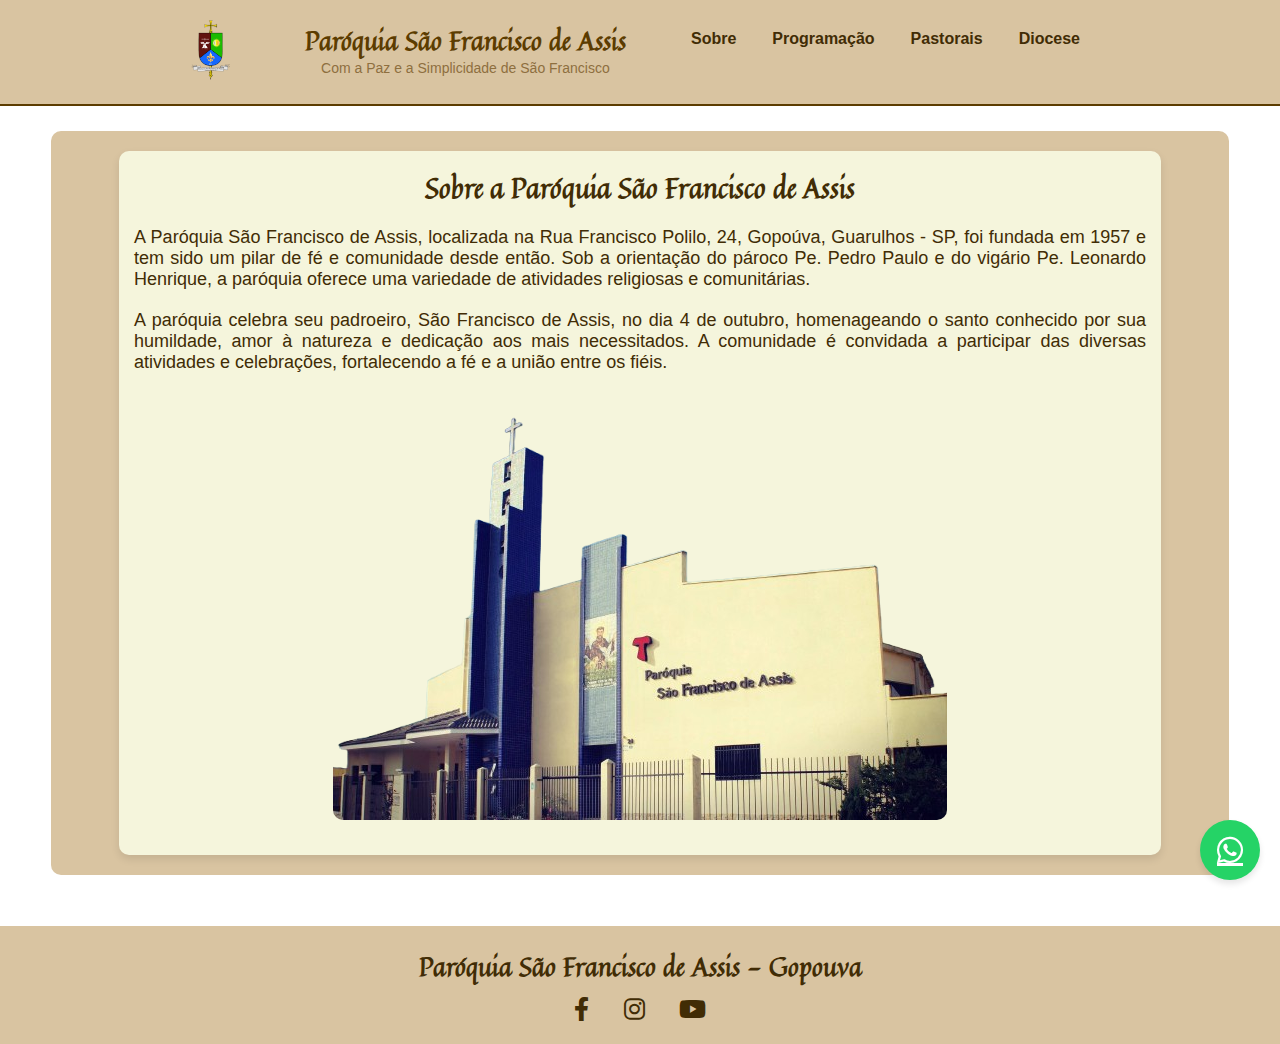
<file: sobre.html>
<!DOCTYPE html>
<html lang="pt-br">
<head>
    <meta charset="UTF-8">
    <meta name="viewport" content="width=device-width, initial-scale=1.0">
    <title>Paróquia São Francisco de Assis</title>
    <link rel="stylesheet" href="styles.css">
    <link href="https://cdnjs.cloudflare.com/ajax/libs/font-awesome/6.0.0-beta3/css/all.min.css" rel="stylesheet">
    <link href="https://fonts.googleapis.com/css2?family=Quintessential&display=swap" rel="stylesheet">
    <link rel="icon" href="img/favicon-16x16.png" type="image/png">

</head>
<body>
    <header>
        <div class="container">
          <div class="logo">
              <img src="img/logo.png" alt="Logo da Paróquia São Francisco de Assis">
          </div>
          <div class="site-title">
            <h2 class="titulo-destaque"><a href="index.html" class="parish-link">Paróquia São Francisco de Assis</a></h2>
            <p>Com a Paz e a Simplicidade de São Francisco</p>
          </div>
          <button class="mobile-menu-button" onclick="toggleMenu()">&#9776;</button>
    
          <nav class="menu">
            <ul class="menu-list">
                <li>
                    <a href="#">Sobre</a>
                    <ul class="dropdown-content">
                        <li><a href="sobre.html">Paróquia</a></li>
                        <li><a href="clero.html">O Clero</a></li>
                        <li><a href="padroeiro.html">O Padroeiro</a></li>
                    </ul>
                </li>
                <li><a href="programacao.html">Programação</a></li>
                <li>
                    <a href="#">Pastorais</a>
                    <ul class="dropdown-content">
                        <li><a href="pastorais.html">Pastorais</a></li>
                        <li><a href="movimentos.html">Movimentos e Equipes</a></li>
                        <li><a href="acoes.html">Ações Sociais</a></li>

                    </ul>
                </li>
                <li><a href="https://diocesedeguarulhos.org.br/">Diocese</a></li>
            </ul>
        </nav>
    
      </div>  
    </header>
    

    <!-- Seção sobre a paróquia -->
    <section class="about-parish">
        <div class="texto-container">
            <h2 class="titulo-destaque">Sobre a Paróquia São Francisco de Assis</h2>
            <p style="text-align: justify;">A Paróquia São Francisco de Assis, localizada na Rua Francisco Polilo, 24, Gopoúva, Guarulhos - SP, 
                foi fundada em 1957 e tem sido um pilar de fé e comunidade desde então. Sob a orientação do pároco Pe. Pedro Paulo
                 e do vigário Pe. Leonardo Henrique, a paróquia oferece uma variedade de atividades religiosas e comunitárias.
            </p>
            <p style="text-align: justify;">A paróquia celebra seu padroeiro, São Francisco de Assis, no dia 4 de outubro, 
                homenageando o santo conhecido por sua humildade, amor à natureza e dedicação aos mais necessitados.
                 A comunidade é convidada a participar das diversas atividades e celebrações, fortalecendo a fé e a união 
                 entre os fiéis.
            </p>
            <div class="imagem-container">
                <img src="img/sfa_paroquia.png" alt="Foto da paroquia">
            </div>

        </div>
    </section>

<!-- Ícone do WhatsApp -->
<a href="https://wa.me/551124082772" class="whatsapp-icon" target="_blank" aria-label="Entre em contato pelo WhatsApp">
    <i class="fab fa-whatsapp"></i>
</a>

    <footer>
        <div class="container">
            <h2 class="titulo-destaque">Paróquia São Francisco de Assis - Gopouva</h2>
            <div class="social-icons">
                <a href="https://www.facebook.com/saofranciscogopouva" target="_blank"><i class="fab fa-facebook-f"></i></a>
                <a href="https://www.instagram.com/saofranciscogopouva?igsh=MWNoNGNpdzNkYzV6bw==" target="_blank"><i class="fab fa-instagram"></i></a>
                <a href="https://www.youtube.com/@paroquiasaofranciscodeassisgop" target="_blank"><i class="fab fa-youtube"></i></a>
            </div>
        </div>
    </footer>

    <script>
        function toggleMenu() {
          const menu = document.querySelector('.menu');
          menu.classList.toggle('active'); // Ativa ou desativa o menu no mobile
      }
      
      // Adiciona funcionalidade de clique para exibir/ocultar submenus no mobile
      document.querySelectorAll('.menu-list > li > a').forEach(link => {
          link.addEventListener('click', function (e) {
              const parentLi = this.parentElement;
              const submenu = parentLi.querySelector('.dropdown-content');
      
              if (submenu) {
                  e.preventDefault();
                  parentLi.classList.toggle('open'); // Alterna a exibição do submenu
              }
          });
      });
      
      
      </script>
      
</body>
</html>
</file>
<file: styles.css>
/* Estilo geral */

/* Estilo geral */

/* Estilo para o título em destaque */
.titulo-destaque {
    font-family: 'Quintessential', cursive; /* Fonte destacada */
    font-size: 26px; /* Tamanho do título */
    font-weight: bold;
    color: #412c05;/* Cor do título */
    margin: 0; /* Remover margem */
    text-align: center; /* Centraliza o título */
}

.titulo-destaque1 {
    font-family: 'Quintessential', cursive; /* Fonte destacada */
    font-size: 26px; /* Tamanho do título */
    font-weight: bold;
    color: white;/* Cor do título */
    margin: 0; /* Remover margem */
    text-align: center; /* Centraliza o título */
}


/* Estilo para a informação comum */
.informacao-comum {
    font-family: 'Arial', sans-serif; /* Fonte comum */
    font-size: 18px; /* Tamanho da fonte */
    color: #000000; /* Cor do texto */
    text-align: center; /* Centraliza a informação */
    margin: 10px 0 0 0; /* Espaço entre o título e a informação */
}

.conteiner{
    width: 100%;
    max-width: 1200px;
    margin: 0 auto;
    padding: 0 15px;
}




body {
    font-family: 'Arial', sans-serif;
    margin: 0;
    padding: 0;
    background-color: white;
    color: #5c3c00;
}

.parish-link {
    text-decoration: none; /* Remove o sublinhado do link */
    color: #5c3c00; /* Cor do texto do título */
    font-weight: bold; /* Deixa o texto em negrito */
    transition: color 0.3s ease; /* Adiciona uma transição suave */
}

.parish-link:hover {
    color: #8e6f3f; /* Cor do link ao passar o mouse */
}


/* Cabeçalho fixo */
header {
    position: fixed; /* Torna o cabeçalho fixo no topo */
    top: 0; /* Fixa no topo da página */
    left: 0; /* Fixa a esquerda */
    width: 100%; /* Faz o cabeçalho ocupar toda a largura da página */
    background-color: #D9C4A1;
    border-bottom: 2px solid #5c3c00;
    padding: 20px 0;
    z-index: 1000; /* Garante que o cabeçalho fique sobre outros elementos */
}

header .container {
    display: flex;
    justify-content: space-between;
    align-items: inherit;
    max-width: 900px;
    margin: 0 auto;
    padding: 0 20px;
}

header .logo img {
    height: 60px;
}

header .site-title {
    text-align: center;
    flex-grow: 1;
    margin-left: 20px;
}

header .site-title h1 {
    font-size: 26px;
    color: #5c3c00;
    margin-bottom: 5px;
    font-weight: bold;
}

header .site-title p {
    font-size: 14px;
    color: #8e6f3f;
    margin: 0;
}

/* Ajuste no espaçamento do conteúdo para não ficar atrás do cabeçalho fixo */
body {
    font-family: 'Arial', sans-serif;
    margin: 0;
    padding: 0;
    background-color: white;
    color: #5c3c00;
    padding-top: 80px; /* Ajuste a altura conforme necessário para o seu cabeçalho */
}

/* Estilo para o menu */
nav ul {
    list-style-type: none;
    padding: 0;
    margin: 0;
}

nav ul li {
    display: inline-block;
    position: relative;
}

nav a {
    text-decoration: none;
    padding: 10px 10px;
    display: block;
    background-color: #D9C4A1;
    color: #412c05;
    font-weight: bold;
}

/* Menu dropdown */
nav .dropdown:hover .dropdown-content {
    display: block;
}

nav .dropdown-content {
    display: none;
    position: absolute;
    top: 100%;
    left: 0;
    background-color: #D9C4A1;
    width: 200px;
}

nav .dropdown-content li {
    display: block;
}

nav .dropdown-content a {
    padding: 10px;
    background-color: #D9C4A1;
    color: #412c05;
    font-weight: normal;
}

/* Efeito de hover no item de menu */
nav ul li:hover > a {
    background-color: #D9C4A1;
}

/* Efeito de hover nas opções do submenu */
nav .dropdown-content a:hover {
    background-color: #D9C4A1;
}

header nav ul {
    list-style: none;
    display: flex;
    gap: 20px;
}

header nav ul li {
    font-size: 16px;
}

header nav ul li a {
    text-decoration: none;
    color: #5c3c00;
    font-weight: bold;
    transition: color 0.3s ease;
}

header nav ul li a:hover {
    color: #8e6f3f;
}

.header-links {
    display: flex;
    gap: 20px;
}

.header-links a {
    text-decoration: none;
    font-size: 14px;
    color: #8e6f3f;
    font-weight: bold;
    border: 1px solid #8e6f3f;
    padding: 5px 12px;
    border-radius: 5px;
    transition: background-color 0.3s ease, color 0.3s ease;
}

.header-links a:hover {
    background-color: #8e6f3f;
    color: #fff;
}

/* Seção sobre a paróquia */

.texto-container {
    max-width: 90%; /* Limita a largura do texto dentro da caixa */
    margin: 0 auto; /* Centraliza a caixa na página */
    padding: 15px; /* Adiciona espaçamento interno */
    background-color: #f5f5dc; /* Cor de fundo para a caixa */
    border-radius: 10px; /* Bordas arredondadas */
    box-shadow: 0 4px 8px rgba(0, 0, 0, 0.1); /* Adiciona uma leve sombra */
    overflow-wrap: break-word; /* Quebra palavras longas */
    word-wrap: break-word; /* Compatibilidade com navegadores mais antigos */
    overflow: hidden; /* Garante que o conteúdo não ultrapasse a caixa */
    box-sizing: border-box; /* Inclui padding no tamanho total da caixa */
}


.imagem-container {
    display: flex;
    justify-content: center; /* Centraliza horizontalmente */
    align-items: center; /* Centraliza verticalmente */
    padding: 20px; /* Adiciona espaçamento ao redor */
}

.imagem-container img {
    max-width: 100%; /* Garante que a imagem se ajuste ao tamanho do contêiner */
    height: auto; /* Mantém a proporção */
    border-radius: 10px; /* Arredonda as bordas da imagem */
}



.about-parish {
    background-color: #D9C4A1;
    padding: 20px 10px;
    border-radius: 10px;
    margin: 51px ;
    text-align: center;
}

.about-parish h2 {
    color: #412c05;
    font-size: 28px;
    margin-bottom: 15px;
}

.about-parish p {
    color: #412c05;
    font-size: 18px;
    margin-bottom: 20px;
}

.about-parish .container{
    width: 100%;
    max-width: 900px;
    margin: 0 auto;
    padding: 0 15px;
}

.about-parish .container img{
    width: 100%;
    max-width: 400px;
    height: auto;
    margin: 20px auto;
}

.about-parish .btn {
    text-decoration: none;
    background-color: #8e6f3f;
    color: #fff;
    padding: 10px 20px;
    border-radius: 5px;
    font-weight: bold;
    transition: background-color 0.3s ease;
}

.about-parish .btn:hover {
    background-color: #412c05;
}

/*SOBRE O PADRE*/ 
.about-priest {
    display: flex;
    justify-content: center;
    align-items: center;
    margin: 40px 0;
}

.about-priest img, 
.about-priest .team-box img{
    width: 120px;
    height: auto;
    border-radius: 9px;
    margin-bottom: 10px;
}

.priest-box {
    max-width: 500px;
    text-align: center;
    background-color: #8e6f3f;
    padding: 20px;
    border: 1px solid #ddd;
    border-radius: 8px;
    box-shadow: 0 4px 6px rgba(0, 0, 0, 0.1);
}

.priest-box img {
    width: 100%;
    max-width: 200px;
    border-radius: 50%;
    margin-bottom: 15px;
}

.priest-box p {
    font-size: 1em;
    color: white;
}


/*CAIXA VIGÁRIO E DIACONO */
.team-section {
    display: flex;
    justify-content: space-between;
    gap: 20px;
    margin-top: 20px;
}

.team-box {
    flex: 1;
    background-color: #D9C4A1;
    padding: 20px;
    border: 1px solid #ddd;
    border-radius: 8px;
    text-align: center;
    box-shadow: 0 4px 6px rgba(0, 0, 0, 0.1);
}

.team-box img {
    width: 100%;
    max-width: 200px;
    border-radius: 50%;
    margin-bottom: 15px;
}

.team-box h3 {
    font-size: 1.5em;
    margin-bottom: 10px;
    color: #8e6f3f;
}

.team-box p {
    font-size: 1em;
    color: #412c05;
}


/* Seção de acontecimentos da semana */
.weekly-events {
    margin-bottom: 40px;
    max-width: 1000px;
    margin: auto;
}

.weekly-events h2 {
    color: #412c05;
    text-align: center;
    font-size: 50px;
    margin-bottom: 15px;
}

.swiper {
    width: 100%;
    border-radius: 10px;
    box-shadow: 0 4px 8px rgba(0, 0, 0, 0.1);
}

.swiper-slide img {
    width: 100%;
    border-radius: 5px;
}

.swiper-button-next, .swiper-button-prev {
    color: #412c05;
}

.swiper-pagination-bullet-active :hover{
    color: #412c05;
}
.swiper-pagination-bullet-active {
    background-color: #412c05;
}

/* Evento QUARESMA */

/* Seção de acontecimentos da semana */
/* Seção de acontecimentos da semana */
.weekly-events_quaresma {
    margin-bottom: 40px;
    position: relative;
}

.weekly-events_quaresma  h2 {
    color:#8372a4;
    text-align: center;
    font-size: 30px;
    margin-bottom: 15px;
}

/* Contêiner do carrossel */
.carousel-container {
    display: flex;
    align-items: center;
    position: center;
    overflow: hidden; /* Esconde itens fora da área visível */
}

.carousel-prev, .carousel-next {
    background-color: #D9C4A1;
    border: none;
    padding: 10px;
    font-size: 20px;
    color: #5e17eb;
    cursor: pointer;
    border-radius: 50%;
    position:absolute;
    top: 50%;
    transform: translateY(-50%);
    z-index: 10;
}

.carousel-prev {
    left: 10px;
}

.carousel-next {
    right: 10px;
}

/* Lista de eventos */
.events-list_quaresma  {
    display: flex;
    gap: 20px;
    transition: transform 0.5s ease; /* Suaviza o movimento ao mudar */
}

.event-item_quaresma  {
    background-color: #8372a4;
    padding: 20px;
    border-radius: 10px;
    width: 250px;
    text-align: center;
    box-shadow: 0 4px 8px rgba(0, 0, 0, 0.1);
    flex-shrink: 0;
}

.event-item_quaresma  img {
    width: 100%;
    border-radius: 5px;
    margin-bottom: 10px;
}

.event-item_quaresma  p {
    color: white;
    font-size: 16px;
    margin: 0;
}

.event-item_quaresma  a {
    text-decoration: none;
    color: white;
    font-weight: bold;
}





/* Card de informação */
.card-container {
    perspective: 1000px; /* Define a profundidade da visualização para o efeito de 3D */
    display: flex;
    justify-content: center; /* Centraliza o card horizontalmente */
    align-items: center; /* Centraliza o card verticalmente */
    height: 100%; /* Para ocupar toda a altura da tela */
}

.card {
    width: 1000px; /* Ajuste o tamanho do card conforme necessário */
    height: 200px; /* Ajuste o tamanho do card conforme necessário */
    position: relative;
    transform-style: preserve-3d;
    transition: transform 0.5s; /* A transição do efeito de virar */
    display: flex;
    justify-content: center;
    align-items: center;
    text-align: center;
    flex-direction: column;
}

.card:hover {
    transform: rotateY(180deg); /* A rotação do card no eixo Y ao passar o mouse */
}

.card .front {
    position: absolute;
    width: 100%;
    height: 100%;
    backface-visibility: hidden; /* Impede que o verso do card seja visível quando virado */
    display: flex;
    align-items: center;
    justify-content: center;
    font-size: 20px;
    color: white;
    border-radius: 8px;
}


.card .back {
    position: absolute;
    width: 100%;
    height: 100%;
    backface-visibility: hidden; /* Impede que o verso do card seja visível quando virado */
    display: flex;
    align-items: center;
    justify-content: center;
    font-size: 20px;
    color: black;
    border-radius: 8px;
}
.card .front {
    background-color: #8e6f3f;
}

.card .back {
    background-color: #D9C4A1;
    transform: rotateY(180deg); /* Coloca o verso do card virado para o outro lado */
}


/* Estilo para a parte de trás do card */
.card .back {
    background-color: #D9C4A1;
    transform: rotateY(180deg); /* Coloca o verso do card virado para o outro lado */
    display: flex;
    flex-direction: column;  /* Alinha o conteúdo verticalmente */
    justify-content: center; /* Centraliza o conteúdo na vertical */
    align-items: center; /* Centraliza o conteúdo na horizontal */
    text-align: center;
    padding: 20px;
}

.card .back img {
    width: 60px; /* Ajuste o tamanho do ícone */
    height: 60px;
    margin-bottom: 15px; /* Espaço entre o ícone e o texto */
}

.card .back h1 {
    font-family: 'Quintessential', cursive; /* Fonte escolhida */
    font-size: 24px;
    color: white;
    margin: 0;
}


.card .front {
    background-color: #412c05;
    display: flex;
    flex-direction: column;  /* Alinha o conteúdo verticalmente */
    justify-content: center; /* Centraliza o conteúdo na vertical */
    align-items: center; /* Centraliza o conteúdo na horizontal */
    text-align: center;
    padding: 20px;
}

.card .front img {
    width: 60px; /* Ajuste o tamanho do ícone */
    height: 60px;
    margin-bottom: 15px; /* Espaço entre o ícone e o texto */
}

.card .front h1 {
    font-family: 'Quintessential', cursive; /* Fonte escolhida */
    font-size: 24px;
    color: #D9C4A1;
    margin: 0;
}


.card img {
    width: 60px; /* Ajuste o tamanho do ícone */
    height: 60px;
    margin-bottom: 15px; /* Espaço entre o ícone e o texto */
}

.card .info {
    font-size: 18px;
}


/* estilo programação */


.schedule-day {
    margin-bottom: 20px;
}

.schedule-day h2 {
    font-family: 'Quintessential', cursive;
    font-size: 28px;
    color: #412c05;
    border-bottom: 2px solid #412c05;
    padding-bottom: 5px;
    margin-bottom: 15px;
}
  
.whatsapp-icon {
    position: fixed;
    bottom: 20px;
    right: 20px;
    background-color: #25d366;
    color: white;
    width: 60px;
    height: 60px;
    border-radius: 50%;
    display: flex;
    align-items: center;
    justify-content: center;
    box-shadow: 0 4px 6px rgba(0, 0, 0, 0.1);
    font-size: 30px;
    z-index: 1000;
}
.whatsapp-icon:hover {
    background-color: #22c35e;
    cursor: pointer;
}


.schedule-container {
    display: grid;
    grid-template-columns: repeat(auto-fit, minmax(300px, 1fr));
    gap: 20px;
    padding: 20px;
    max-width: 1200px;
    margin: 0 auto;
}

.schedule-day {
    background-color: #ffffff;
    border-radius: 15px;
    box-shadow: 0 4px 8px rgba(0, 0, 0, 0.1);
    padding: 20px;
    text-align: center;
    transition: transform 0.3s ease;
}

.schedule-day:hover {
    transform: scale(1.05);
}

.schedule-day h2 {
    font-size: 1.8rem;
    color: #412c05;
    margin-bottom: 10px;
}
 /* Quadro de download */
 .download-container {
    text-align: center;
    margin: 40px 0;
    padding: 20px;
    background-color: #ffffff;
    border-radius: 15px;
    box-shadow: 0 4px 8px rgba(0, 0, 0, 0.1);
    max-width: 800px;
    margin: 0 auto;
}

.download-container h3 {
    font-size: 1.8rem;
    color: #412c05;
    margin-bottom: 20px;
}

.download-button {
    display: inline-block;
    padding: 10px 20px;
    font-size: 1.2rem;
    color: #ffffff;
    background-color: #412c05;
    text-decoration: none;
    border-radius: 10px;
    transition: background-color 0.3s ease;
}

.download-button:hover {
    background-color: #412c05;
}

.mapa-container {
    display: flex;
    flex-direction: row; /* Mantenha a direção de linha em telas grandes */
    justify-content: space-between;
    align-items: flex-start;
    padding: 20px;
    max-width: 1200px;
    margin: 0 auto;
    gap: 20px;
}

.map-container {
    flex: 1 1 60%;
    border-radius: 10px;
    overflow: hidden;
    box-shadow: 0 4px 8px rgba(0, 0, 0, 0.1);
}

.contato-container {
    flex: 1 1 35%;
    background-color: #ffffff;
    border-radius: 10px;
    box-shadow: 0 4px 8px rgba(0, 0, 0, 0.1);
    padding: 20px;
}

.contato-container h2 {
    color: #6a4e23;
    font-size: 1.8rem;
    margin-bottom: 10px;
}

.contato-container p {
    font-size: 1rem;
    margin: 5px 0;
    color: #6b4c1b;
}

.contato-container a {
    color: #6b4c1b;
    text-decoration: none;
    font-weight: bold;
}

.contato-container a:hover {
    text-decoration: underline;
}

iframe {
    width: 100%;
    height: 300px;
    border: 0;
}

/* rodapé */ 
footer {
    background-color:#D9C4A1;
    color: #412c05;
    padding: 20px 0;
    text-align: center;
}

footer .social-icons {
    margin-top: 10px;
}

footer .social-icons a {
    color:#412c05;
    font-size: 24px;
    margin: 0 15px;
    text-decoration: none;
    transition: color 0.3s;
}

footer .social-icons a:hover {
    color: #6a4e23; /* Marrom escuro */
}




/* CABEÇALHO RESPONSIVO */

/* Botão do menu mobile */
.mobile-menu-button {
    display: none; /* Esconde por padrão */
  }


/* Estilo para links do menu */
.menu a {
    color: #412c05;
    text-decoration: none;
    font-weight: bold;
    display: block;
}

/* Estilo base do menu */
.menu {
    display: flex;
    gap: 1rem; /* Espaçamento horizontal entre os itens no desktop */
  }
  
  .menu-list {
    display: flex;
    gap: 1rem; /* Espaçamento entre itens no desktop */
  }
  
  .menu-list li {
    position: relative;
  }
  
  /* Dropdown no desktop */
  .dropdown-content {
    display: none;
    position: absolute;
    background-color: white;
    box-shadow: 0 4px 8px rgba(0, 0, 0, 0.1);
    z-index: 1000;
    top: 100%;
    left: 0;
  }
  
  .menu-list li:hover .dropdown-content {
    display: block;
  }
  
  /* Estilos responsivos */
  @media (max-width: 768px) {

    /* Botão do menu mobile */
    .mobile-menu-button {
    display: block; /* Exibe apenas no mobile */
    background: none;
    border: none;
    font-size: 1.5rem; /* Ajuste o tamanho conforme necessário */
    cursor: pointer;
    margin-left: auto; /* Alinha à direita */
  }

/* Estilo para links do menu */
    .menu a {
     color: #412c05;
    text-decoration: none;
    font-weight: bold;
    display: block;
}
    .menu {
      display: none;
      flex-direction: column; /* Exibir itens na vertical */
      background-color: #D9C4A1;
      width: 100%;
      position: absolute;
      top: 100%;
      left: 0;
      z-index: 1000;
      padding: 1rem;
    }
  
    .menu.active {
      display: flex; /* Exibir o menu ao ativar no mobile */
    }
  
    .menu-list {
      flex-direction: column; /* Lista de itens na vertical */
      gap: 0.5rem; /* Espaçamento reduzido entre itens no mobile */
    }
  
    .dropdown-content {
      position: static;
      box-shadow: none;
    }
  }

 /* Responsividade */
 @media (max-width: 768px) {
    .contato-container {
        padding: 15px;
        max-width: 90%; /* Ajusta para quase toda a largura */
        position: relative; /* Mudei para relative para ficar dentro do fluxo normal */
        z-index: 10; /* Ajuste do z-index, caso necessário */
    }

    .contato-container h2 {
        font-size: 20px;
    }

    .contato-container p {
        font-size: 14px;
    }
}

@media (max-width: 768px) {
    .contato-container {
        width: 90%; /* Garante que o formulário ocupe 90% da tela */
        margin: 0 auto; /* Centraliza o conteúdo */
    }
}

@media (max-width: 480px) {
    .contato-container {
        width: 90%; /* Ajusta a largura para 90% da tela em telas menores */
        margin: 0 auto; /* Centraliza o conteúdo */
    }
}

/*mapa*/

@media (max-width: 768px) {
    .mapa-container {
        flex-direction: column; /* Muda para coluna em telas menores */
        padding: 0; /* Remove o padding lateral para o mapa ocupar toda a largura */
        width: 100%; /* Garante que o mapa ocupe 100% da largura */
        margin: 0 auto; /* Centraliza o conteúdo */
    }

    .map-container {
        flex: 1 1 100%; /* O mapa ocupa toda a largura disponível */
        margin-top: 20px; /* Espaço entre o contato e o mapa */
        width: 90%; /* Ajusta a largura para ocupar mais espaço nas laterais */
        margin-left: auto; /* Centraliza o mapa */
        margin-right: auto; /* Centraliza o mapa */
    }
}

@media (max-width: 480px) {
    .mapa-container {
        padding: 0; /* Remove padding para ocupar toda a largura */
    }

    .map-container {
        flex: 1 1 100%; /* Garante que o mapa ocupe toda a largura */
        margin-top: 10px; /* Ajusta o espaçamento */
        width: 90%; /* Ajusta a largura para ocupar mais espaço nas laterais */
        margin-left: auto; /* Centraliza o mapa */
        margin-right: auto; /* Centraliza o mapa */
    }
}

/*clero*/
/* Ajustes para telas menores */
@media (max-width: 768px) {
    .about-priest {
        flex-direction: column; /* Organiza a seção em coluna */
        text-align: center;
    }

    .priest-box {
        max-width: 90%; /* Ajusta o tamanho para telas menores */
    }

    .team-section {
        flex-direction: column; /* Organiza a seção de equipe em coluna */
        align-items: center;
    }

    .team-box {
        max-width: 90%; /* Ajusta o tamanho das caixas de equipe */
        margin-top: 20px; /* Espaço entre as caixas */
    }
}

@media (max-width: 480px) {
    .team-box h3 {
        font-size: 1.3em; /* Reduz o tamanho do título em telas muito pequenas */
    }

    .team-box p {
        font-size: 0.9em; /* Reduz o tamanho do texto em telas menores */
    }

    .priest-box p {
        font-size: 0.9em; /* Reduz o tamanho do texto do padre em telas menores */
    }
}
</file>
<file: stylespastoral.css>
/* Estilo geral */

/* Estilo para o título em destaque */
.titulo-destaque {
    font-family: 'Quintessential', cursive; /* Fonte destacada */
    font-size: 26px; /* Tamanho do título */
    font-weight: bold;
    color: #412c05;/* Cor do título */
    margin: 0; /* Remover margem */
    text-align: center; /* Centraliza o título */
}

.titulo-destaque1 {
    font-family: 'Quintessential', cursive; /* Fonte destacada */
    font-size: 26px; /* Tamanho do título */
    font-weight: bold;
    color: white;/* Cor do título */
    margin: 0; /* Remover margem */
    text-align: center; /* Centraliza o título */
}


/* Estilo para a informação comum */
.informacao-comum {
    font-family: 'Arial', sans-serif; /* Fonte comum */
    font-size: 18px; /* Tamanho da fonte */
    color: #000000; /* Cor do texto */
    text-align: center; /* Centraliza a informação */
    margin: 10px 0 0 0; /* Espaço entre o título e a informação */
}

.conteiner{
    width: 100%;
    max-width: 1200px;
    margin: 0 auto;
    padding: 0 15px;
}




body {
    font-family: 'Arial', sans-serif;
    margin: 0;
    padding: 0;
    background-color: white;
    color: #5c3c00;
}

.parish-link {
    text-decoration: none; /* Remove o sublinhado do link */
    color: #5c3c00; /* Cor do texto do título */
    font-weight: bold; /* Deixa o texto em negrito */
    transition: color 0.3s ease; /* Adiciona uma transição suave */
}

.parish-link:hover {
    color: #8e6f3f; /* Cor do link ao passar o mouse */
}


/* Cabeçalho fixo */
header {
    position: fixed; /* Torna o cabeçalho fixo no topo */
    top: 0; /* Fixa no topo da página */
    left: 0; /* Fixa a esquerda */
    width: 100%; /* Faz o cabeçalho ocupar toda a largura da página */
    background-color: #D9C4A1;
    border-bottom: 2px solid #5c3c00;
    padding: 20px 0;
    z-index: 1000; /* Garante que o cabeçalho fique sobre outros elementos */
}

header .container {
    display: flex;
    justify-content: space-between;
    align-items: inherit;
    max-width: 900px;
    margin: 0 auto;
    padding: 0 20px;
}

header .logo img {
    height: 60px;
}

header .site-title {
    text-align: center;
    flex-grow: 1;
    margin-left: 20px;
}

header .site-title h1 {
    font-size: 26px;
    color: #5c3c00;
    margin-bottom: 5px;
    font-weight: bold;
}

header .site-title p {
    font-size: 14px;
    color: #8e6f3f;
    margin: 0;
}

/* Ajuste no espaçamento do conteúdo para não ficar atrás do cabeçalho fixo */
body {
    font-family: 'Arial', sans-serif;
    margin: 0;
    padding: 0;
    background-color: white;
    color: #5c3c00;
    padding-top: 80px; /* Ajuste a altura conforme necessário para o seu cabeçalho */
}

/* Estilo para o menu */
nav ul {
    list-style-type: none;
    padding: 0;
    margin: 0;
}

nav ul li {
    display: inline-block;
    position: relative;
}

nav a {
    text-decoration: none;
    padding: 10px 10px;
    display: block;
    background-color: #D9C4A1;
    color: #412c05;
    font-weight: bold;
}

/* Menu dropdown */
nav .dropdown:hover .dropdown-content {
    display: block;
}

nav .dropdown-content {
    display: none;
    position: absolute;
    top: 100%;
    left: 0;
    background-color: #D9C4A1;
    width: 200px;
}

nav .dropdown-content li {
    display: block;
}

nav .dropdown-content a {
    padding: 10px;
    background-color: #D9C4A1;
    color: #412c05;
    font-weight: normal;
}

/* Efeito de hover no item de menu */
nav ul li:hover > a {
    background-color: #D9C4A1;
}

/* Efeito de hover nas opções do submenu */
nav .dropdown-content a:hover {
    background-color: #D9C4A1;
}

header nav ul {
    list-style: none;
    display: flex;
    gap: 20px;
}

header nav ul li {
    font-size: 16px;
}

header nav ul li a {
    text-decoration: none;
    color: #5c3c00;
    font-weight: bold;
    transition: color 0.3s ease;
}

header nav ul li a:hover {
    color: #8e6f3f;
}

.header-links {
    display: flex;
    gap: 20px;
}

.header-links a {
    text-decoration: none;
    font-size: 14px;
    color: #8e6f3f;
    font-weight: bold;
    border: 1px solid #8e6f3f;
    padding: 5px 12px;
    border-radius: 5px;
    transition: background-color 0.3s ease, color 0.3s ease;
}

.header-links a:hover {
    background-color: #8e6f3f;
    color: #fff;
}



/* Estilos do Rodapé e Ícones de Redes Sociais */
footer {
    background-color:#D9C4A1;
    color: #412c05;
    padding: 20px 0;
    text-align: center;
}

footer .social-icons {
    margin-top: 10px;
}

footer .social-icons a {
    color:#412c05;
    font-size: 24px;
    margin: 0 15px;
    text-decoration: none;
    transition: color 0.3s;
}

footer .social-icons a:hover {
    color: #6a4e23; /* Marrom escuro */
}


/* Container principal */
.pastorais-container {
    display: flex;
    justify-content: center;
    gap: 40px;
    margin-top: 40px; /* Move para baixo */
    padding: 20px;
    perspective: 1000px; /* Adiciona profundidade 3D */
    background-color: white;
  }
  
  /* Container individual */
  /* Container principal */
.pastorais-container {
    display: flex;
    justify-content: center;
    gap: 50px; /* Espaçamento ajustado */
    margin-top: 50px;
    padding: 20px;
    perspective: 1000px;
    background-color: white;
  }
  
  /* Container individual */
  .pastoral {
    width: 23%; /* Largura dos cartões em telas grandes */
    min-width: 150px; /* Define uma largura mínima para telas menores */
    max-width: 250px; /* Define um limite de largura */
    aspect-ratio: 3/3; /* Proporção do cartão (ajustável) */
    display: flex;
    flex-direction: column;
    align-items: center;
    background: #fff;
    border-radius: 10px;
    box-shadow: 0 4px 6px rgba(0, 0, 0, 0.1);
    overflow: hidden;
  }
  
  
  .pastoral-inner {
    width: 100%;
    height: 100%;
    position: relative;
    transform-style: preserve-3d;
    transition: transform 0.6s;
  }
  
  /* Animação no hover */
  .pastoral:hover .pastoral-inner {
    transform: rotateX(180deg);
  }
  
  /* Frente e verso */
  .pastoral-front, .pastoral-back {
    width: 100%;
    height: 100%;
    position: absolute;
    backface-visibility: hidden;
    display: flex;
    flex-direction: column; /* Para alinhar palavra e imagem verticalmente */
    justify-content: center;
    align-items: center;
    border-radius: 8px;
    word-wrap: break-word; /* Quebra palavras longas automaticamente */
    box-shadow: 0 2px 4px rgba(0, 0, 0, 0.1);
  }
  
  /* Frente */
  .pastoral-front {
    background-color: #D9C4A1;
  }
  
  .pastoral-front img {
    max-width: 80%;
    max-height: 80%;
    border-radius: 8px;
  }
  
  /* Verso */
  .pastoral-back {
    background-color: #4b3621;
    color: #fff;
    transform: rotateX(180deg);
    text-align: center;
    font-size: 15px;
    padding: 10px;
    border-radius: 8px;
    word-wrap: break-word; /* Quebra palavras longas automaticamente */
    display: flex;
    flex-direction: column;
    justify-content: center;
    align-items: center;
  }
  
  .pastoral-back p {
    word-wrap: break-word; /* Quebra palavras longas automaticamente */
    overflow-wrap: break-word; /* Garante a quebra de palavras para navegadores modernos */
    margin: 0; /* Remove margens indesejadas */
}
  
  .pastoral-back img {
    max-width: 80%; /* Ajusta o tamanho da imagem no verso */
    border-radius: 8px;
  }
  

  .texto-container {
    max-width: 90%; /* Limita a largura do texto dentro da caixa */
    margin: 0 auto; /* Centraliza a caixa na página */
    padding: 15px; /* Adiciona espaçamento interno */
    border-radius: 10px; /* Bordas arredondadas */
    overflow-wrap: break-word; /* Quebra palavras longas */
    word-wrap: break-word; /* Compatibilidade com navegadores mais antigos */
    overflow: hidden; /* Garante que o conteúdo não ultrapasse a caixa */
    box-sizing: border-box; /* Inclui padding no tamanho total da caixa */
}


.whatsapp-icon {
    position: fixed;
    bottom: 20px;
    right: 20px;
    background-color: #25d366;
    color: white;
    width: 60px;
    height: 60px;
    border-radius: 50%;
    display: flex;
    align-items: center;
    justify-content: center;
    box-shadow: 0 4px 6px rgba(0, 0, 0, 0.1);
    font-size: 30px;
    z-index: 1000;
}
.whatsapp-icon:hover {
    background-color: #22c35e;
    cursor: pointer;
}

  /* CABEÇALHO RESPONSIVO */

/* Botão do menu mobile */
.mobile-menu-button {
    display: none; /* Esconde por padrão */
  }


/* Estilo para links do menu */
.menu a {
    color: #412c05;
    text-decoration: none;
    font-weight: bold;
    display: block;
}

/* Estilo base do menu */
.menu {
    display: flex;
    gap: 1rem; /* Espaçamento horizontal entre os itens no desktop */
  }
  
  .menu-list {
    display: flex;
    gap: 1rem; /* Espaçamento entre itens no desktop */
  }
  
  .menu-list li {
    position: relative;
  }
  
  /* Dropdown no desktop */
  .dropdown-content {
    display: none;
    position: absolute;
    background-color: white;
    box-shadow: 0 4px 8px rgba(0, 0, 0, 0.1);
    z-index: 1000;
    top: 100%;
    left: 0;
  }
  
  .menu-list li:hover .dropdown-content {
    display: block;
  }
  
  /* Estilos responsivos */
  @media (max-width: 768px) {

    /* Botão do menu mobile */
    .mobile-menu-button {
    display: block; /* Exibe apenas no mobile */
    background: none;
    border: none;
    font-size: 1.5rem; /* Ajuste o tamanho conforme necessário */
    cursor: pointer;
    margin-left: auto; /* Alinha à direita */
  }

/* Estilo para links do menu */
    .menu a {
     color: #412c05;
    text-decoration: none;
    font-weight: bold;
    display: block;
}
    .menu {
      display: none;
      flex-direction: column; /* Exibir itens na vertical */
      background-color: white;
      width: 100%;
      position: absolute;
      top: 100%;
      left: 0;
      z-index: 1000;
      padding: 1rem;
    }
  
    .menu.active {
      display: flex; /* Exibir o menu ao ativar no mobile */
    }
  
    .menu-list {
      flex-direction: column; /* Lista de itens na vertical */
      gap: 0.5rem; /* Espaçamento reduzido entre itens no mobile */
    }
  
    .dropdown-content {
      position: static;
      box-shadow: none;
    }
  }




  /* Estilos responsivos */
@media (max-width: 768px) {
    /* Container principal */
    .conteiner {
        padding: 0 10px;
    }

    /* Títulos */
    .titulo-destaque, 
    .titulo-destaque1 {
        font-size: 22px; /* Reduz o tamanho dos títulos */
    }

    /* Ajustes para o menu */
    nav ul {
        flex-direction: column; /* Alinha os itens na vertical */
        gap: 10px; /* Reduz o espaçamento entre os itens */
        padding: 0;
        margin: 0;
    }

    nav ul li {
        font-size: 14px; /* Reduz o tamanho do texto */
    }

    nav a {
        padding: 8px 10px; /* Ajusta o espaçamento dos links */
    }

    /* Botão do menu mobile */
    .mobile-menu-button {
        display: block; /* Exibe o botão do menu no mobile */
        background: none;
        border: none;
        font-size: 1.5rem; /* Define o tamanho do botão */
        cursor: pointer;
        margin-left: auto;
    }

    .menu {
        display: none;
        flex-direction: column; /* Exibe itens na vertical */
        background-color: #D9C4A1;
        width: 100%;
        position: absolute;
        top: 100%;
        left: 0;
        z-index: 1000;
        padding: 1rem;
    }

    .menu.active {
        display: flex; /* Exibe o menu ao ativar no mobile */
    }

    /* Cartões (pastorais) */
    .pastorais-container {
        flex-direction: column; /* Alinha os cartões verticalmente */
        gap: 10px; /* Espaçamento entre os cartões */
        padding: 10px;
        position: relative;
    }

    .pastoral {
        width: 70%; /* Ajusta os cartões para ocuparem a largura disponível */
        max-width: none; /* Remove o limite de largura */
    }

    /* Textos dentro dos cartões */
    .pastoral-front, 
    .pastoral-back {
        padding: 10px; /* Adiciona espaçamento interno */
        font-size: 16px; /* Reduz o tamanho do texto */
    }

    .pastoral-front img,
    .pastoral-back img {
        max-width: 70%; /* Faz com que as imagens ocupem a largura do cartão */
        height: auto; /* Mantém a proporção da imagem */
    }

    /* Rodapé */
    footer {
        font-size: 14px; /* Ajusta o tamanho do texto no rodapé */
        padding: 15px; /* Reduz o padding */
    }

    footer .social-icons a {
        font-size: 18px; /* Reduz o tamanho dos ícones sociais */
        margin: 0 10px; /* Reduz o espaçamento entre ícones */
    }
}

/* Estilos responsivos */
@media (max-width: 768px) {
    /* Centralizar os cartões no mobile */
    .pastorais-container {
        display: flex;
        flex-direction: column; /* Cartões em coluna */
        justify-content: center; /* Alinha verticalmente ao centro */
        align-items: center; /* Centraliza horizontalmente */
        gap: 20px; /* Espaçamento entre os cartões */
        min-height: 100vh; /* Garante que ocupe toda a altura da tela */
        padding: 10px;
    }

    .pastoral {
        width: 90%; /* Ocupa 90% da largura da tela */
        max-width: 300px; /* Define um limite de largura */
        margin: 0 auto; /* Garante centralização horizontal adicional */
    }

    .pastoral-front,
    .pastoral-back {
        padding: 10px; /* Adiciona espaçamento interno */
        font-size: 14px; /* Reduz o tamanho do texto */
    }

    .pastoral-front img,
    .pastoral-back img {
        max-width: 100%; /* Ajusta a largura da imagem ao cartão */
        height: auto; /* Mantém a proporção da imagem */
    }
}
</file>
